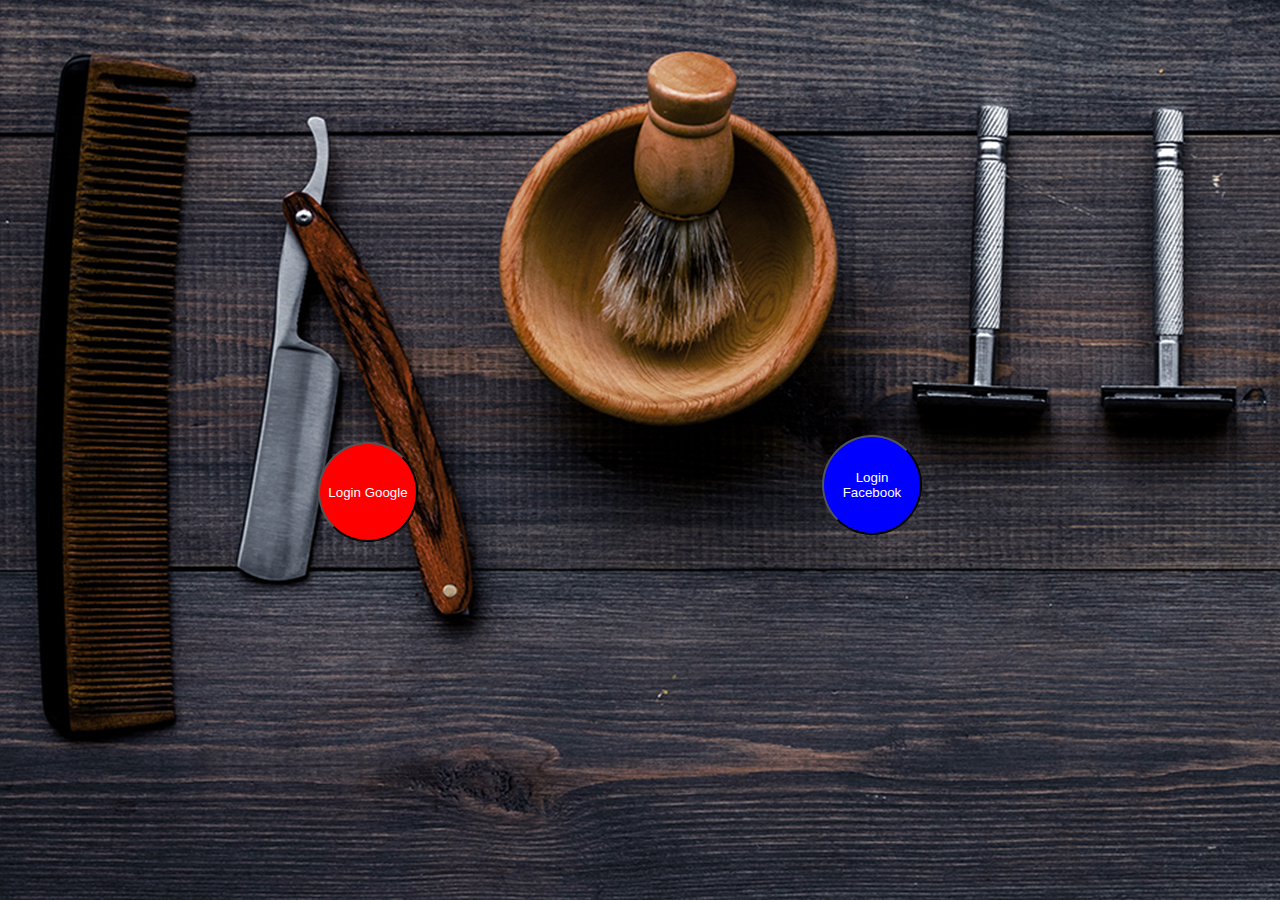
<file: src/main/resources/static/login.html>
<html xmlns="http://www.w3.org/1999/html">
<head>
    <meta charset="utf-8">
    <meta name="viewport" content="width=device-width, initial-scale=1, shrink-to-fit=no">

    <title>Google Authentication sample</title>

    <link rel="stylesheet" href="css/login.css">
    <script src="js/goto.js"></script>
    <script src="https://code.jquery.com/jquery-3.4.0.min.js" integrity="sha256-BJeo0qm959uMBGb65z40ejJYGSgR7REI4+CW1fNKwOg=" crossorigin="anonymous"></script>
    <script src="https://cdnjs.cloudflare.com/ajax/libs/popper.js/1.14.7/umd/popper.min.js" integrity="sha384-UO2eT0CpHqdSJQ6hJty5KVphtPhzWj9WO1clHTMGa3JDZwrnQq4sF86dIHNDz0W1" crossorigin="anonymous"></script>
    <script src="https://stackpath.bootstrapcdn.com/bootstrap/4.3.1/js/bootstrap.min.js" integrity="sha384-JjSmVgyd0p3pXB1rRibZUAYoIIy6OrQ6VrjIEaFf/nJGzIxFDsf4x0xIM+B07jRM" crossorigin="anonymous"></script>
    <script src="./js/main.js"></script>
</head>
<body>
<main role="main" class="container">
    </br>
    <div class="starter-template">
        <button type="button" id="starter-template-google" onclick="goToURL('oauth2/authorization/google');">Login Google</button>
        <button type="button" id="starter-template-facebook" onclick="goToURL('oauth2/authorization/facebook');">Login Facebook</button>
    </div>
</main>
</br>
</br>
</br>
</body>
</html>
</file>
<file: src/main/resources/static/css/login.css>
body {
    background-image: url(1.jpg);
    padding-top: 5rem;
}
.starter-template{
    margin: 20%;
    text-align: center;
}
#starter-template-google {

    border-radius: 60px;
    background-color: red;
    color: white;
    width: 100px;
    height: 100px;
}

#starter-template-facebook {
    margin-bottom: -10px;
    margin: 10%;
    margin-left: 400px;
    margin-bottom: -100px;
    border-radius: 60px;
    margin-right: 40px;
    background-color: blue;
    color: white;
    width: 100px;
    height: 100px;
}



#video{
    display: block;
    margin-left: auto;
    margin-right: auto;
}
</file>
